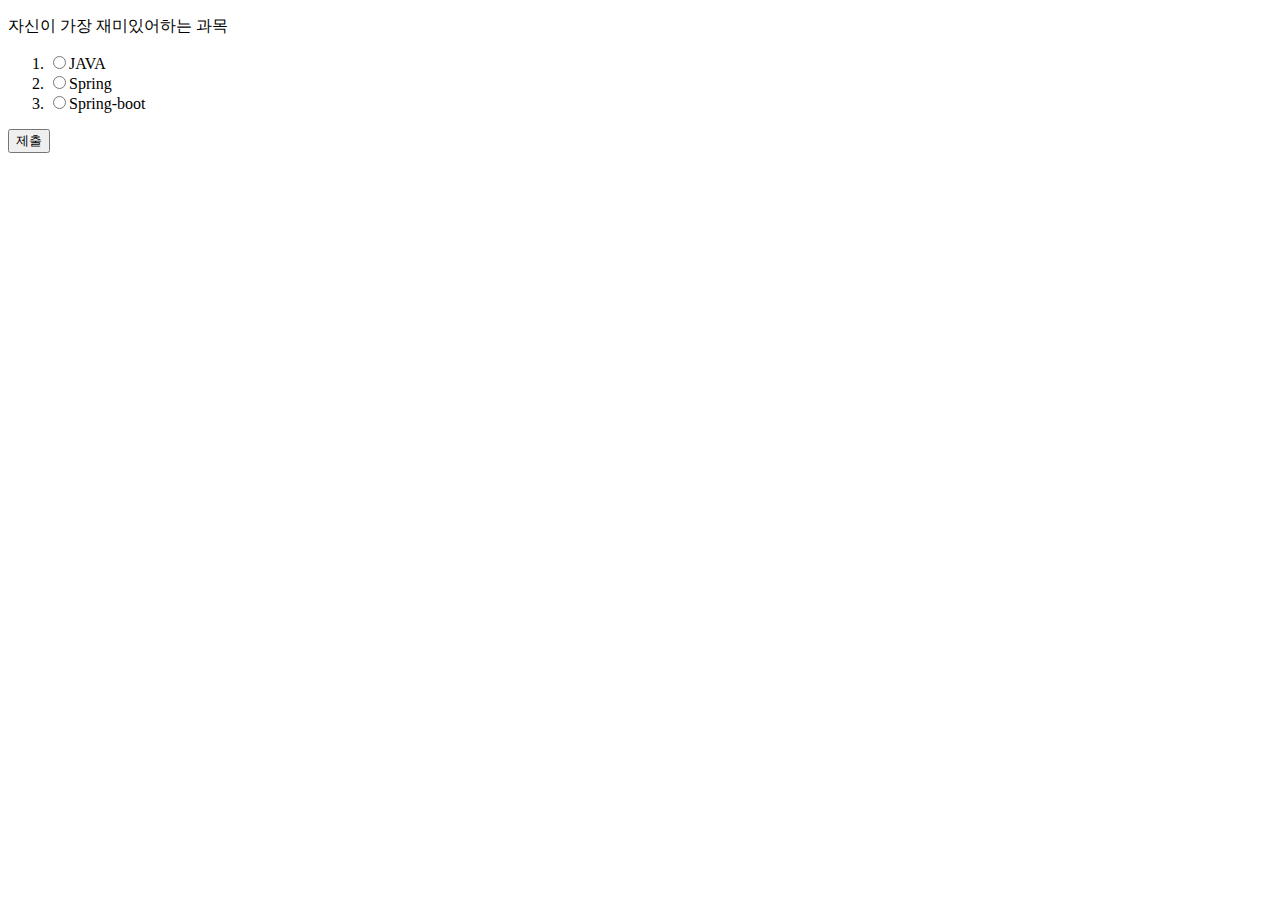
<file: src/main/webapp/index.html>
<!DOCTYPE html>
<html>
<head>
<meta charset="UTF-8">
<title>온라인 투표</title>
</head>
<body>

	<form id="frm">
		<p>자신이 가장 재미있어하는 과목</p>
		<ol>
			<li><input type="radio" name="poll" value="1">JAVA</li>
			<li><input type="radio" name="poll" value="2">Spring</li>
			<li><input type="radio" name="poll" value="3">Spring-boot</li>
		</ol>
		<input type="button" value="제출" onclick="pollok()">
	</form>

</body>
<script>
// () =>  화살표 표현식 
var aaa = function (a,b){
	
}

var aaa = (a,b) =>{
	
}

var aaa = {
		name : "aaa",
		ajax : function(){
			console.log("test");
		}
		
}

var aaa = {
		name : "aaa",
		ajax : () => {
			console.log("test2");
		}
		
}


var pollok = ()=>{
	let ea = frm.poll.length;
	let ck = false;
	
	for(var a=0; a<ea; a++){
		if(frm.poll[a].checked==true){
			ck = true;
		}
	}
	
	if(ck==true){
	frm.method="post";
	frm.action="./pollok.do"
	frm.submit();
		
	}else{
		alert("선택해주세요");
	}
	
}
</script>
</html>
</file>
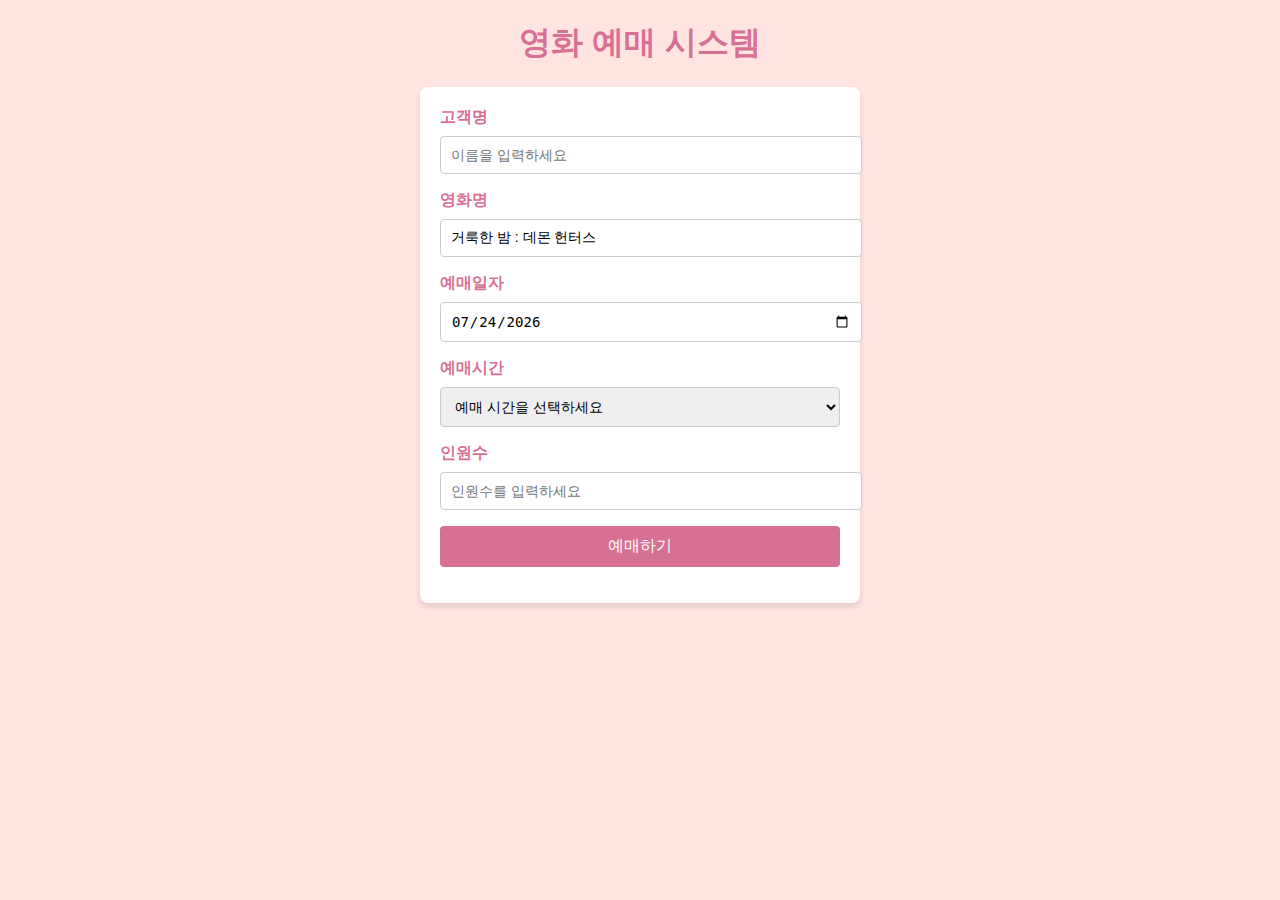
<file: src/main/webapp/movie_reserv.html>
<!DOCTYPE html>
<html lang="ko">
<head>
    <meta charset="UTF-8">
    <meta name="viewport" content="width=device-width, initial-scale=1.0">
    <title>영화 예매 시스템</title>
    <link rel="stylesheet" href="./movie_main.css">
</head>
<body>
    <h1>영화 예매 시스템</h1>
    <form id="frm" action="./movie_reservok.do" method="POST" onsubmit="return reserve()">
    	<!-- moviecode : 영화의 고유 번호 -->
    	<input type="hidden" name="moviecode" value="403">
    	<!-- usercode : 예매고객의 고유 번호 (js에서 난수로 생성 -->
    	<input type="hidden" name="usercode" value="">
    
        <label for="name">고객명</label>
        <input type="text" id="name" name="mname" placeholder="이름을 입력하세요" required>
        
        <label for="name">영화명</label>
        <input type="text" id="name" name="movienm" value="거룩한 밤 : 데몬 헌터스" readonly>
<!-- 
        <label for="movie">영화명</label>
        <select id="movie" name="movie" required>
            <option value="" disabled selected>영화를 선택하세요</option>
            <option value="movie1">거룩한 밤 : 데몬 헌터스</option>
            <option value="movie2">영화 2</option>
            <option value="movie3">영화 3</option>
        </select>
 -->

        <label for="date">예매일자</label>
        <input type="date" id="date" name="mdate" required>

        <label for="time">예매시간</label>
        <select id="time" name="mtime">
        <option value="" disabled selected>예매 시간을 선택하세요</option>
        <option value="10:00">오전 10:00</option>
        <option value="13:00">오후 13:00</option>
        <option value="16:00">오후 16:00</option>
        <option value="20:00">오후 20:00</option>
        </select>

        <label for="people">인원수</label>
        <input type="text" id="people" name="mperson" placeholder="인원수를 입력하세요" min="1" required>

        <button type="submit">예매하기</button>
    </form>
</body>
<script src="./movie_main.js?v=1"></script>
</html>
</file>
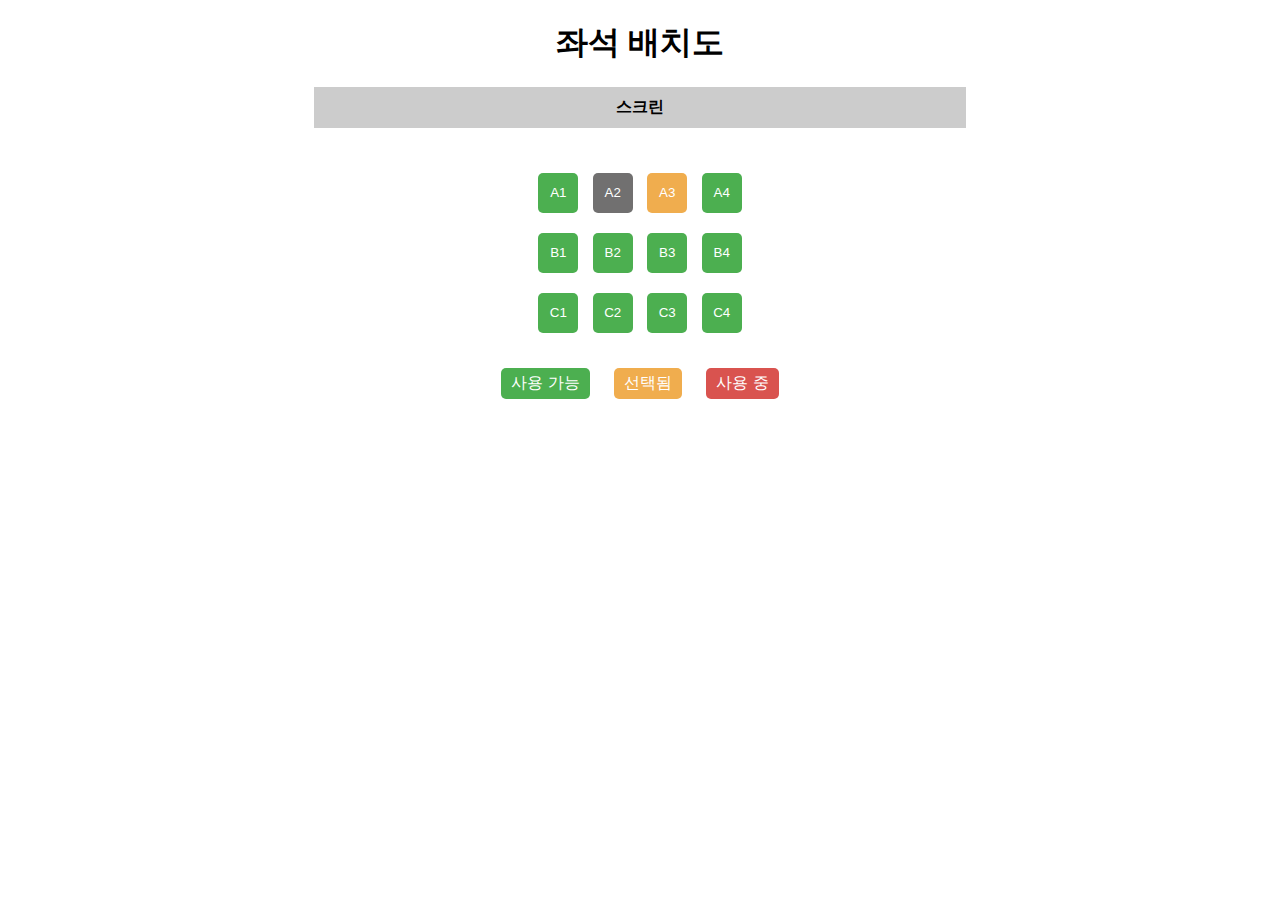
<file: src/main/webapp/movie_seat.html>
<!DOCTYPE html>
<html lang="ko">
<head>
    <meta charset="UTF-8">
    <meta name="viewport" content="width=device-width, initial-scale=1.0">
    <title>영화예매 [좌석배치 선택]</title>
    <link rel="stylesheet" href="./movie_seat.css">
</head>
<body>
    <div class="seat-selection">
        <h1>좌석 배치도</h1>
        <div class="screen">스크린</div>
        <div class="seats">
            <div class="row">
                <!-- 
                AI가 만든거에 type="button" 없어서 버튼누르자마자 폼으로 제출돼버림 
                data라는 속성은 없음 ECMA를 쓴다는 의미  
                -->
                <button type="button" class="seat" data="1">A1</button>
                <button type="button" class="seat seat_comp" data="2">A2</button>
                <button type="button" class="seat selected" data="3">A3</button>
                <button type="button" class="seat" data="4">A4</button>
            </div>
            <div class="row">
                <button type="button" class="seat" data="5">B1</button>
                <button type="button" class="seat" data="6">B2</button>
                <button type="button" class="seat" data="7">B3</button>
                <button type="button" class="seat" data="8">B4</button>
            </div>
            <div class="row">
                <button type="button" class="seat" data="9">C1</button>
                <button type="button" class="seat" data="10">C2</button>
                <button type="button" class="seat" data="11">C3</button>
                <button type="button" class="seat" data="12">C4</button>
            </div>
        </div>
        <div class="legend">
            <span class="available">사용 가능</span>
            <span class="selected">선택됨</span>
            <span class="occupied">사용 중</span>
        </div>
    </div>
    <script src="./movie_seat.js"></script>
</body>
</html>
</file>
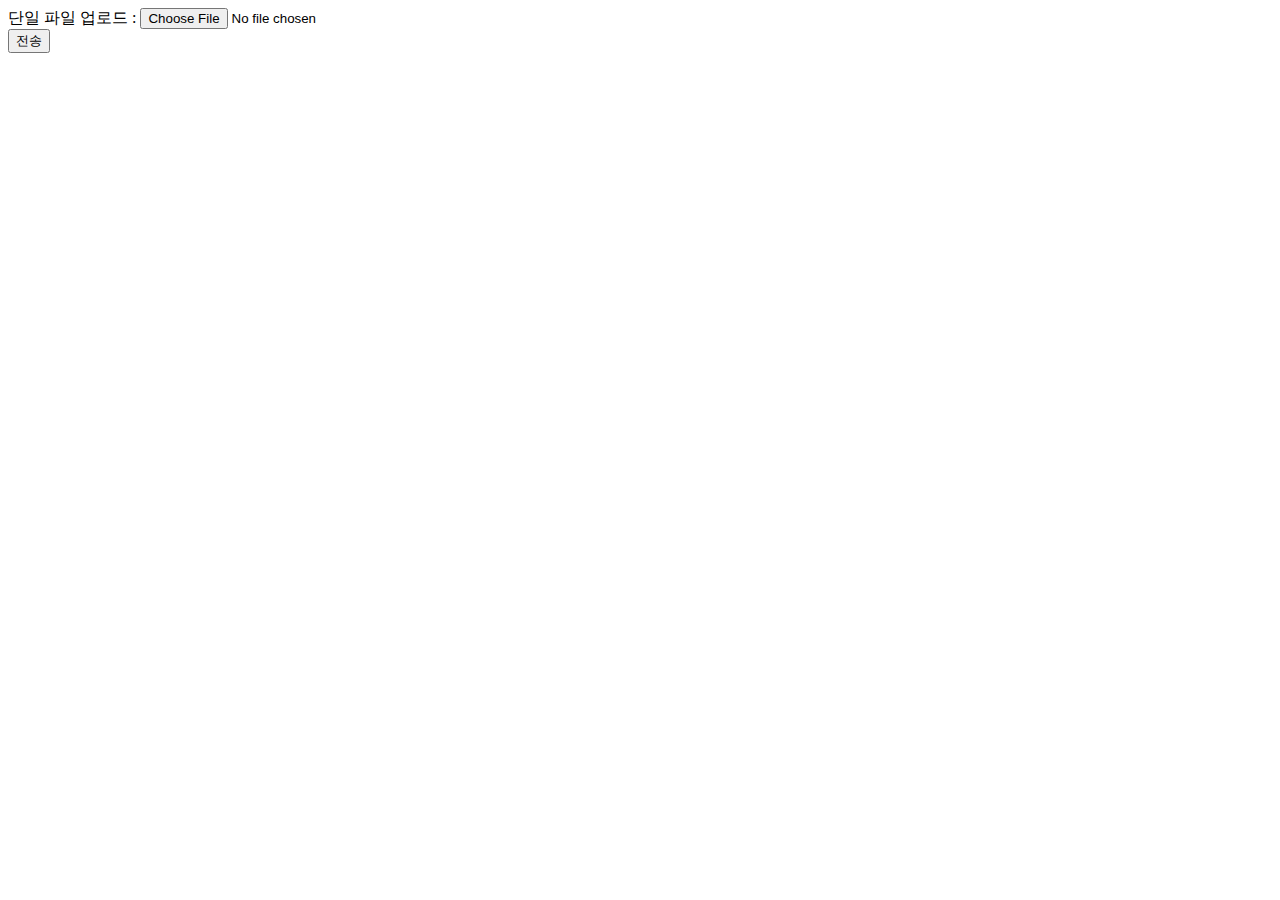
<file: src/main/webapp/webfile.html>
<!DOCTYPE html>
<html>
<head>
<meta charset="UTF-8">
<title>파일업로드 - Server</title>
</head>
<body>

<form id="frm" method="POST" action="./webfileok.do" enctype="multipart/form-data">
단일 파일 업로드 : <input type="file" name="file1"><br>
<input type="button" value="전송" onclick="fileok()">
</form>

</body>
<script>
function fileok(){
	frm.submit();
}
</script>
</html>
</file>
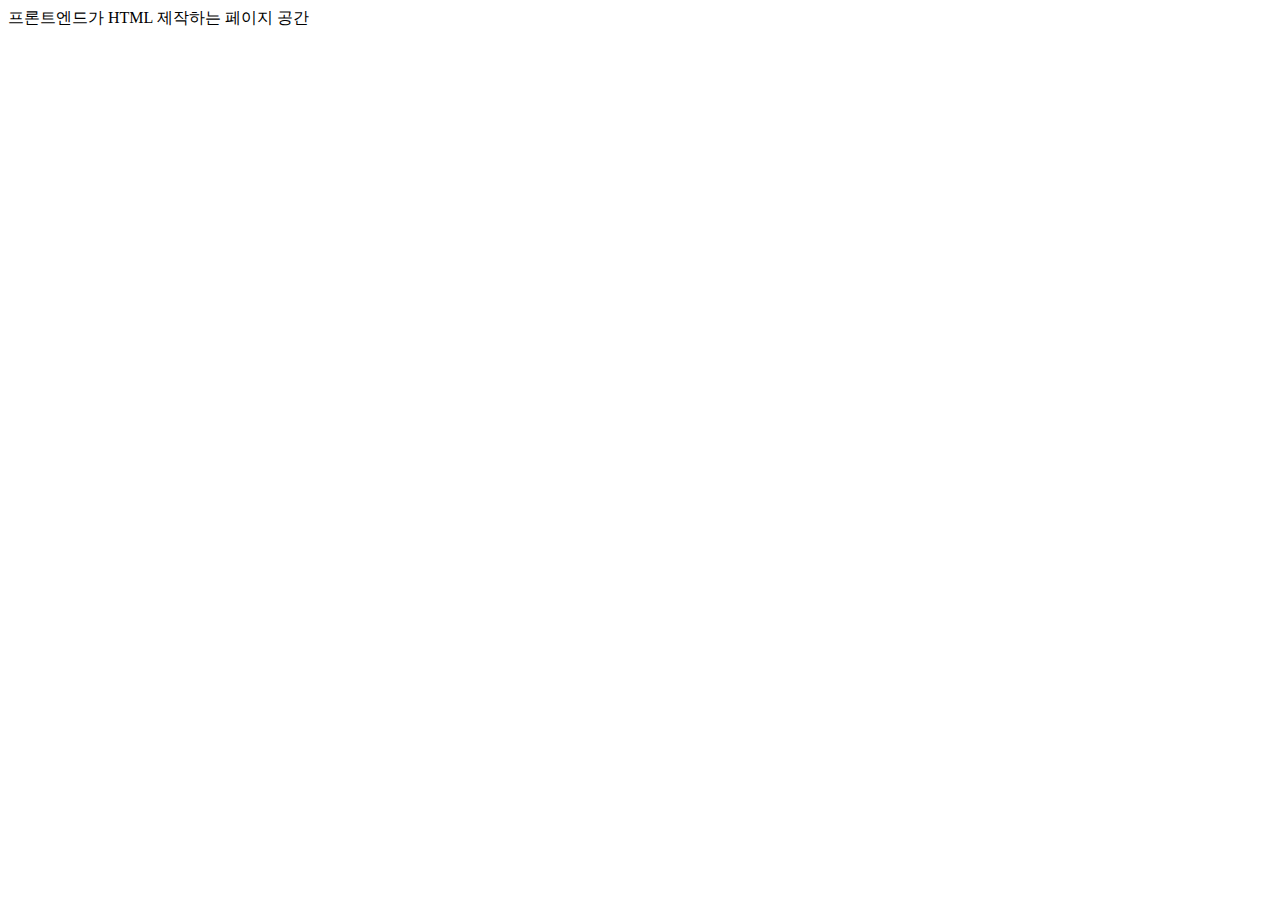
<file: src/main/resources/static/abc.html>
<!DOCTYPE html>
<html lang="en">
<head>
    <meta charset="UTF-8">
    <meta name="viewport" content="width=device-width, initial-scale=1.0">
    <title>Front-end Page</title>
</head>
<body>
    프론트엔드가 HTML 제작하는 페이지 공간
</body>
</html>
</file>
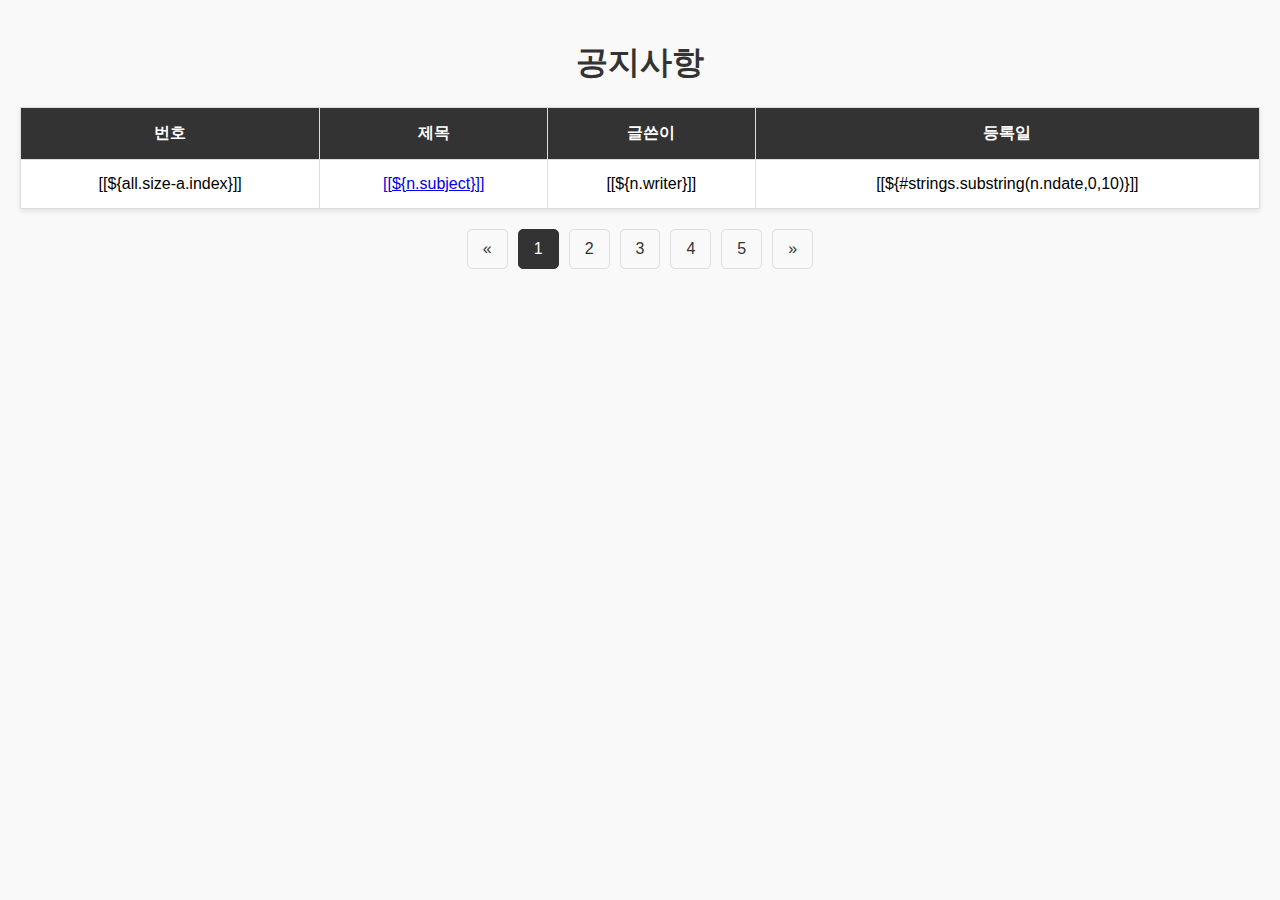
<file: src/main/resources/templates/notice_list.html>
<!DOCTYPE html>
<html>
<head>
<meta charset="UTF-8">
<title>공지사항 리스트</title>
<style th:fragment="styles">
    /* 전체 레이아웃 스타일 */
    body {
        font-family: Arial, sans-serif;
        margin: 0;
        padding: 20px;
        background-color: #f9f9f9;
    }

    h1 {
        text-align: center;
        color: #333;
    }

    /* 테이블 스타일 */
    table {
        width: 100%;
        border-collapse: collapse;
        margin: 20px 0;
        background-color: #fff;
        box-shadow: 0 2px 5px rgba(0, 0, 0, 0.1);
    }

    th, td {
        padding: 15px;
        text-align: center;
        border: 1px solid #ddd;
    }

    th {
        background-color: #333;
        color: white;
        font-weight: bold;
    }

    tr:nth-child(even) {
        background-color: #f2f2f2;
    }

    tr:hover {
        background-color: #f1f1f1;
    }

    /* 페이징 스타일 */
    .pagination {
        display: flex;
        justify-content: center;
        margin: 20px 0;
    }

    .pagination a {
        color: #333;
        padding: 10px 15px;
        margin: 0 5px;
        text-decoration: none;
        border: 1px solid #ddd;
        border-radius: 5px;
        transition: background-color 0.3s, color 0.3s;
    }

    .pagination a:hover {
        background-color: #333;
        color: white;
    }

    .pagination .active {
        background-color: #333;
        color: white;
        border: 1px solid #333;
    }
</style>
</head>
<body>
<h1>공지사항</h1>
<table th:fragment="tables">
    <thead>
        <tr>
            <th>번호</th>
            <th>제목</th>
            <th>글쓴이</th>
            <th>등록일</th>
        </tr>
    </thead>
    <tbody>
    
    
        <tr th:each="n,a : ${all}">
            <td>[[${all.size-a.index}]]</td>
            <td align="left"><a href="/notices/1">[[${n.subject}]]</a></td>
            <td>[[${n.writer}]]</td>
            <td>[[${#strings.substring(n.ndate,0,10)}]]</td>
        </tr>
        
        
        <!-- 
        <tr>
            <td>2</td>
            <td><a href="/notices/2">공지사항 제목 2</a></td>
            <td>관리자</td>
            <td>2025-05-07</td>
        </tr>
        <tr>
            <td>3</td>
            <td><a href="/notices/3">공지사항 제목 3</a></td>
            <td>관리자</td>
            <td>2025-05-06</td>
        </tr>
         -->
    </tbody>
</table>

<div class="pagination" th:fragment="pageing">
    <a href="#">&laquo;</a>
    <a href="#" class="active">1</a>
    <a href="#">2</a>
    <a href="#">3</a>
    <a href="#">4</a>
    <a href="#">5</a>
    <a href="#">&raquo;</a>
</div>
</body>
</html>
</file>
<file: src/main/webapp/movie_main.css>
body {
            font-family: Arial, sans-serif;
            margin: 20px;
            background-color: #ffe4e1; /* 베이비핑크 배경색 */
            color: #333;
        }
        form {
            max-width: 400px;
            margin: 0 auto;
            background-color: #fff;
            padding: 20px;
            border-radius: 8px;
            box-shadow: 0 4px 6px rgba(0, 0, 0, 0.1);
        }
        h1 {
            text-align: center;
            color: #d87093; /* 핑크 계열 제목 색상 */
        }
        label {
            display: block;
            margin-bottom: 8px;
            font-weight: bold;
            color: #d87093;
        }
        input, select, button {
            width: 100%;
            padding: 10px;
            margin-bottom: 16px;
            border: 1px solid #ccc;
            border-radius: 4px;
            font-size: 14px;
        }
        input:focus, select:focus {
            border-color: #d87093;
            outline: none;
        }
        button {
            background-color: #d87093;
            color: white;
            border: none;
            cursor: pointer;
            font-size: 16px;
        }
        button:hover {
            background-color: #c060a1;
        }
</file>
<file: src/main/webapp/movie_seat.css>
.seat-selection {
    text-align: center;
    font-family: Arial, sans-serif;
}

.screen {
    margin: 20px auto;
    padding: 10px;
    background-color: #ccc;
    width: 50%;
    text-align: center;
    font-weight: bold;
}

.seats {
    display: inline-block;
    margin-top: 20px;
}

.row {
    margin-bottom: 10px;
}

/* 예매완료된 좌석 */
.seat_comp{
    background-color: #717070 !important;
}

.seat {
    width: 40px;
    height: 40px;
    margin: 5px;
    background-color: #4CAF50;
    border: none;
    border-radius: 5px;
    color: white;
    cursor: pointer;
}

.seat.occupied {
    background-color: #d9534f;
    cursor: not-allowed;
}

.seat.selected {
    background-color: #f0ad4e;
}

.legend {
    margin-top: 20px;
}

.legend span {
    display: inline-block;
    margin: 0 10px;
    padding: 5px 10px;
    border-radius: 5px;
}

.legend .available {
    background-color: #4CAF50;
    color: white;
}

.legend .selected {
    background-color: #f0ad4e;
    color: white;
}

.legend .occupied {
    background-color: #d9534f;
    color: white;
}
</file>
